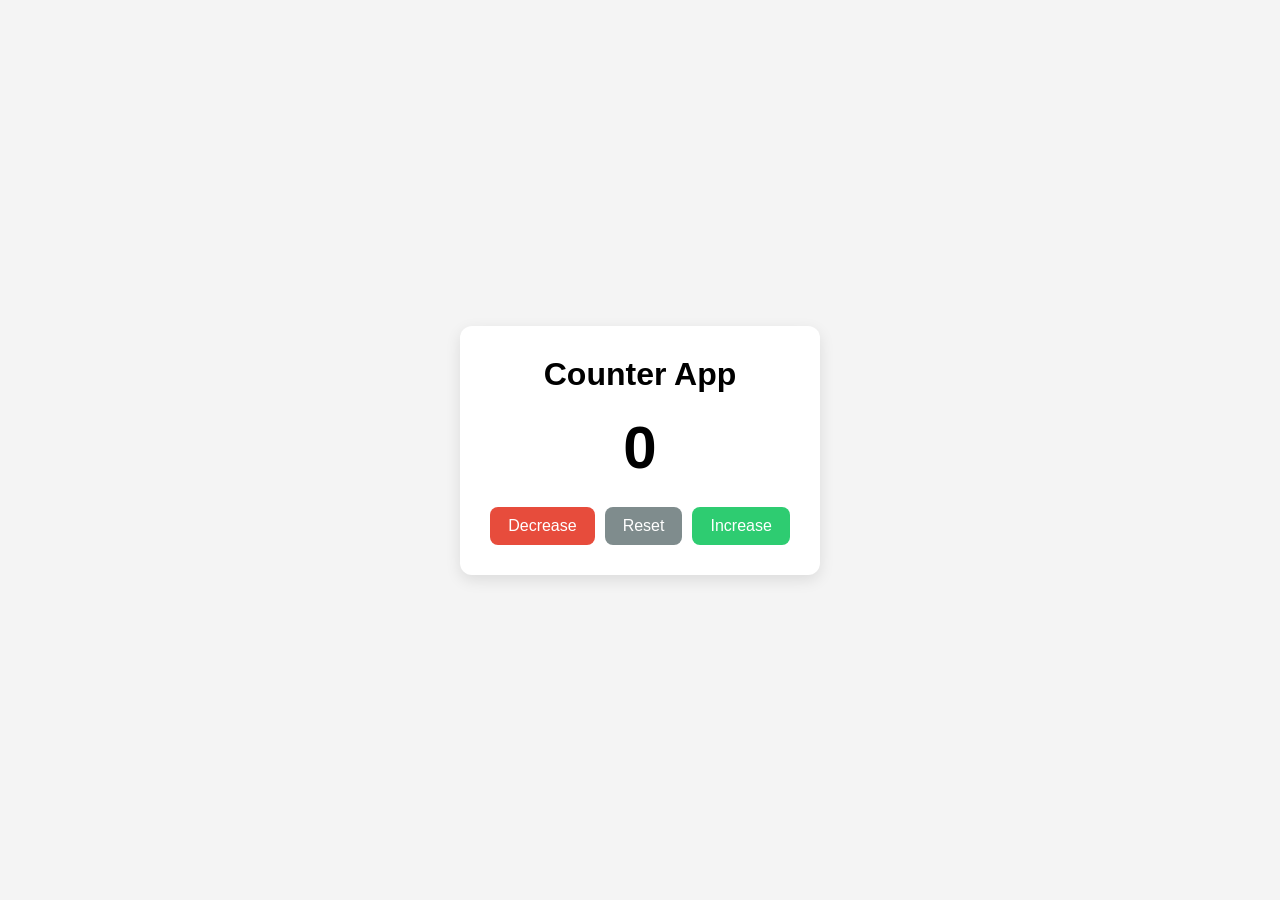
<file: 01 - Counter App/index.html>
<!DOCTYPE html>
<html lang="en">
<head>
  <meta charset="UTF-8">
  <meta name="viewport" content="width=device-width, initial-scale=1.0">
  <title>Counter App</title>
  <link rel="stylesheet" href="style.css">
</head>
<body>

  <div class="container">
    <h1>Counter App</h1>
    <h3 id="text"></h3>
    <div class="counter">0</div>

    <div class="buttons">
      <button class="decrease">Decrease</button>
      <button class="reset">Reset</button>
      <button class="increase">Increase</button>
    </div>
  </div>

  <script src="script.js"></script>
</body>
</html>
</file>
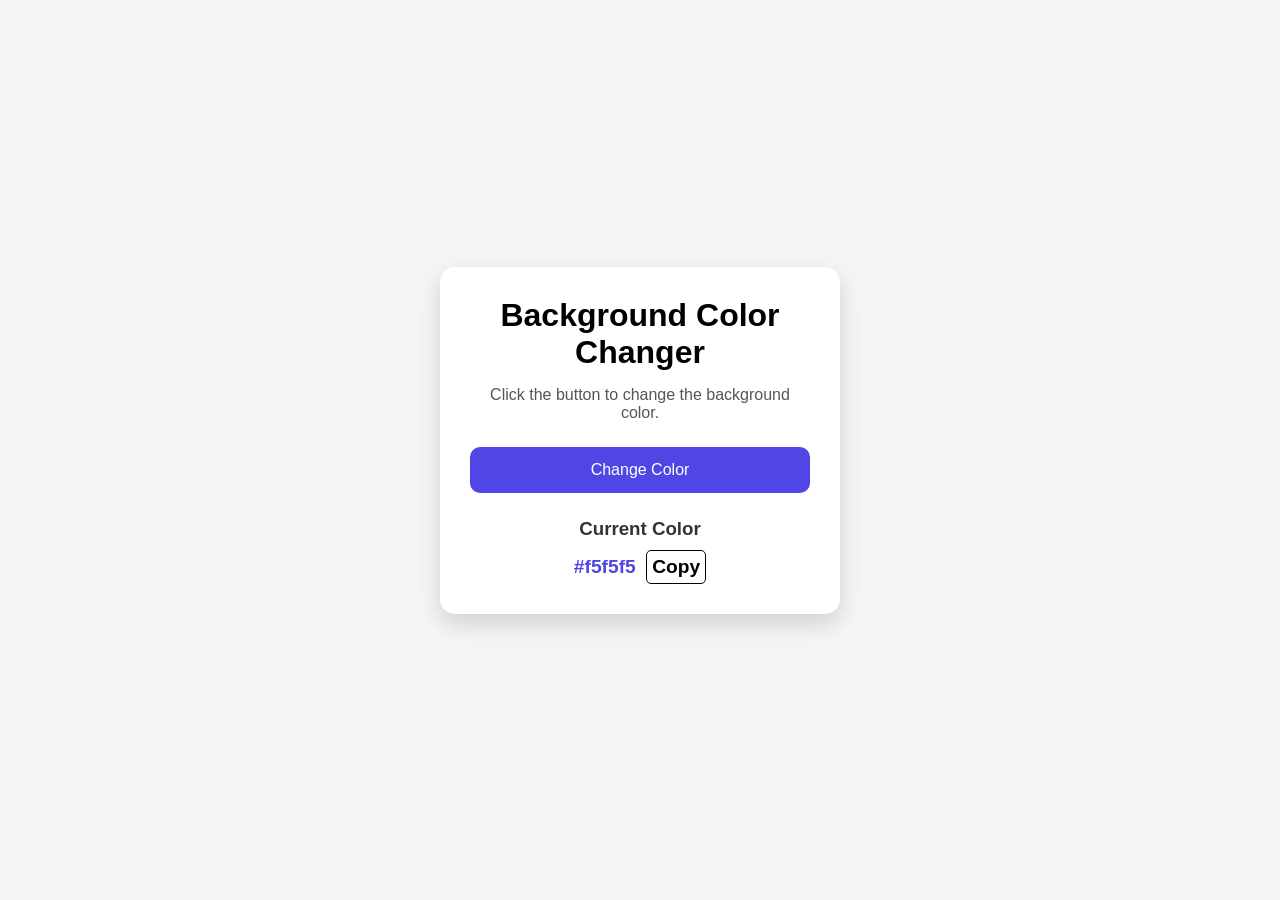
<file: 02 - Colour Changer/index.html>
<!DOCTYPE html>
<html lang="en">
<head>
  <meta charset="UTF-8">
  <meta name="viewport" content="width=device-width, initial-scale=1.0">
  <title>Background Color Changer</title>
  <link rel="stylesheet" href="style.css">
</head>
<body>

  <div class="container">
    <h1>Background Color Changer</h1>
    <p>Click the button to change the background color.</p>

    <button id="btn">Change Color</button>

    <h3>Current Color</h3>
    <span id="color">#f5f5f5</span>
    <span id="copy">Copy</span>
  </div>

  <script src="script.js"></script>
</body>
</html>
</file>
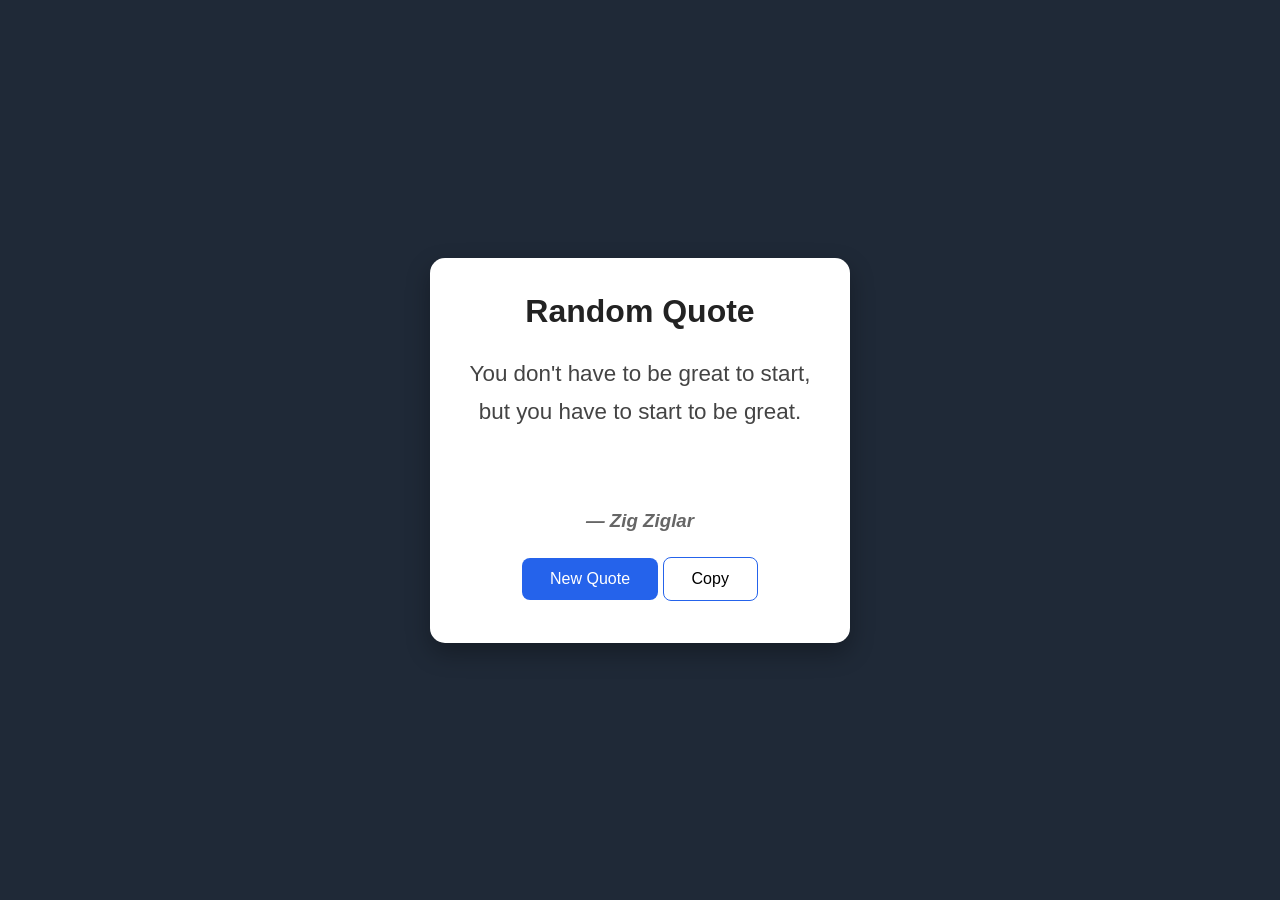
<file: 03 - Random Quote Generator/index.html>
<!DOCTYPE html>
<html lang="en">
<head>
    <meta charset="UTF-8">
    <meta name="viewport" content="width=device-width, initial-scale=1.0">
    <title>Random Quote Generator</title>
    <link rel="stylesheet" href="style.css">
</head>
<body>

<div class="container">
    <h1>Random Quote</h1>

    <p class="quote">
        "The future depends on what you do today."
    </p>

    <h3 class="author">— Mahatma Gandhi</h3>

    <button id="btn">New Quote</button>
    <button id="copyBtn">Copy</button>
</div>

<script src="script.js"></script>
</body>
</html>
</file>
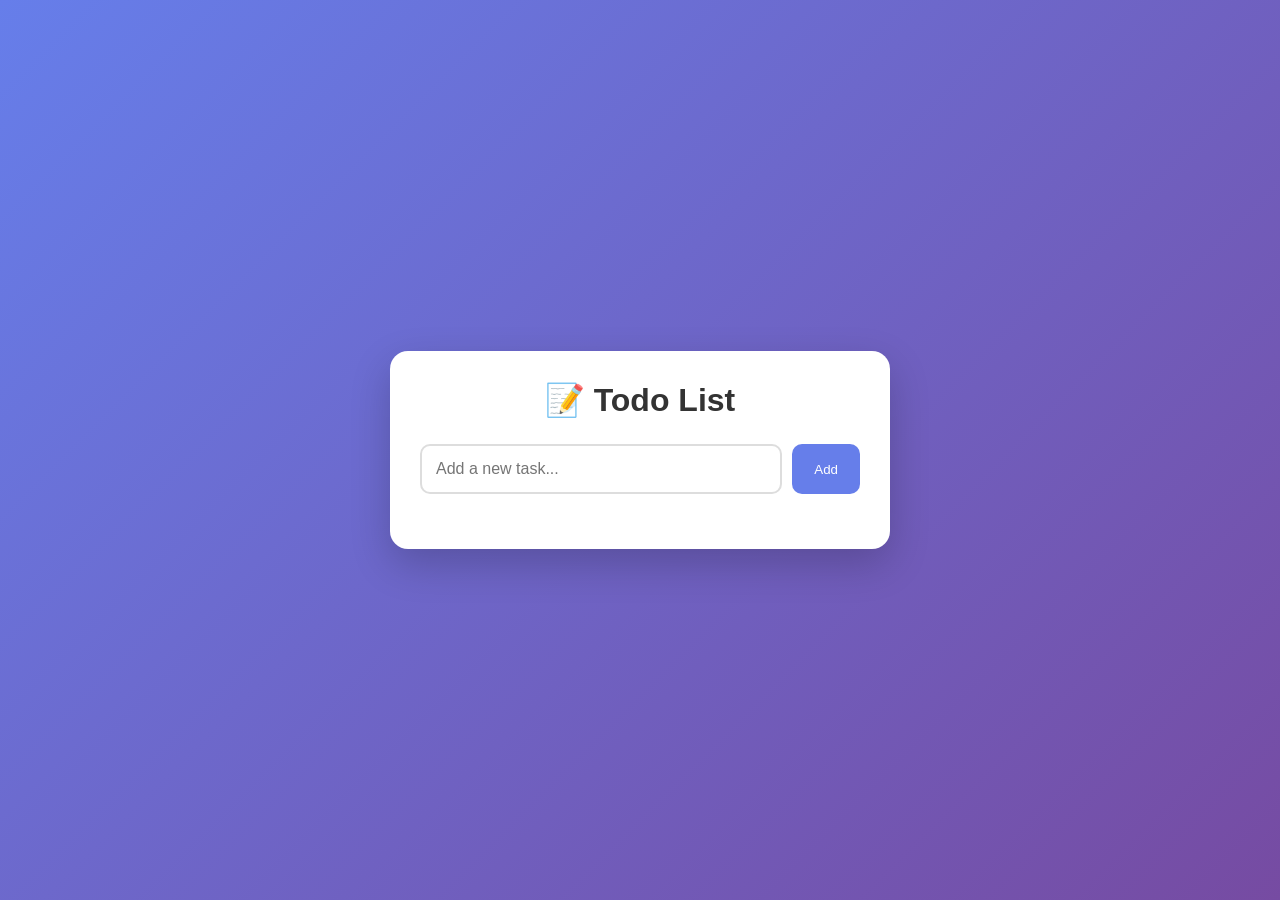
<file: 04 - Todo List/index.html>
<!DOCTYPE html>
<html lang="en">
<head>
  <meta charset="UTF-8" />
  <meta name="viewport" content="width=device-width, initial-scale=1.0" />
  <title>Todo List UI</title>

  <link rel="stylesheet" href="style.css" />
</head>
<body>

  <div class="container">
    <div class="todo-card">

      <h1>📝 Todo List</h1>

      <div class="input-box">
        <input id="input" type="text" placeholder="Add a new task..." />
        <button id="addBtn">Add</button>
      </div>

      <ul class="todo-list">
        
      </ul>

    </div>
  </div>
  <script src="script.js"></script>
</body>
</html>
</file>
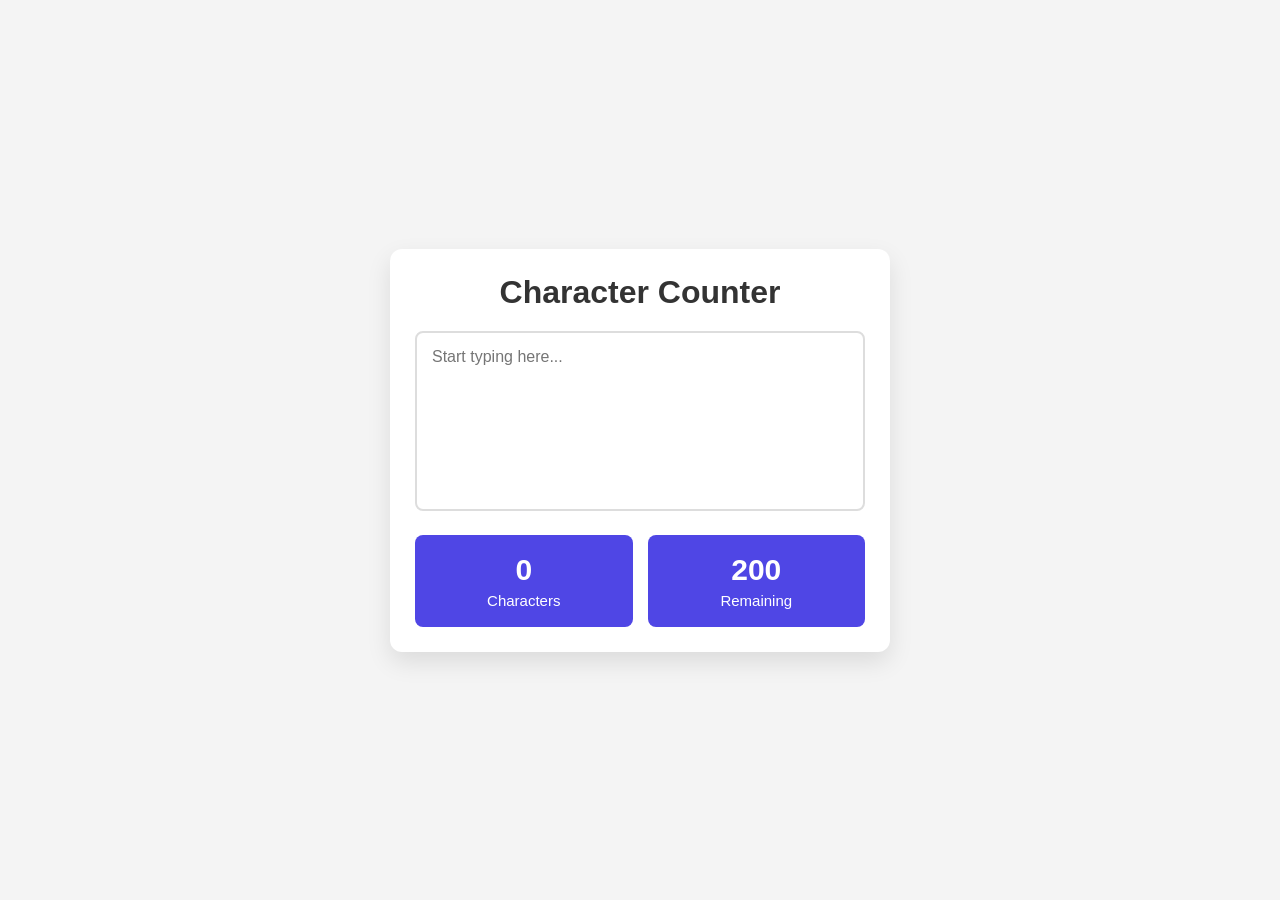
<file: 05 - Live Character Counter/index.html>
<!DOCTYPE html>
<html lang="en">
<head>
  <meta charset="UTF-8">
  <meta name="viewport" content="width=device-width, initial-scale=1.0">
  <title>Character Counter</title>
  <link rel="stylesheet" href="style.css">
</head>
<body>

  <div class="container">
    <h1>Character Counter</h1>

    <textarea
      id="text"
      placeholder="Start typing here..."
      maxlength="200"
    ></textarea>

    <div class="stats">
      <div class="card">
        <h2 id="text-count">0</h2>
        <p>Characters</p>
      </div>

      <div class="card">
        <h2 id="max-char"></h2>
        <p>Remaining</p>
      </div>
    </div>
  </div>
  <script src="script.js"></script>
</body>
</html>
</file>
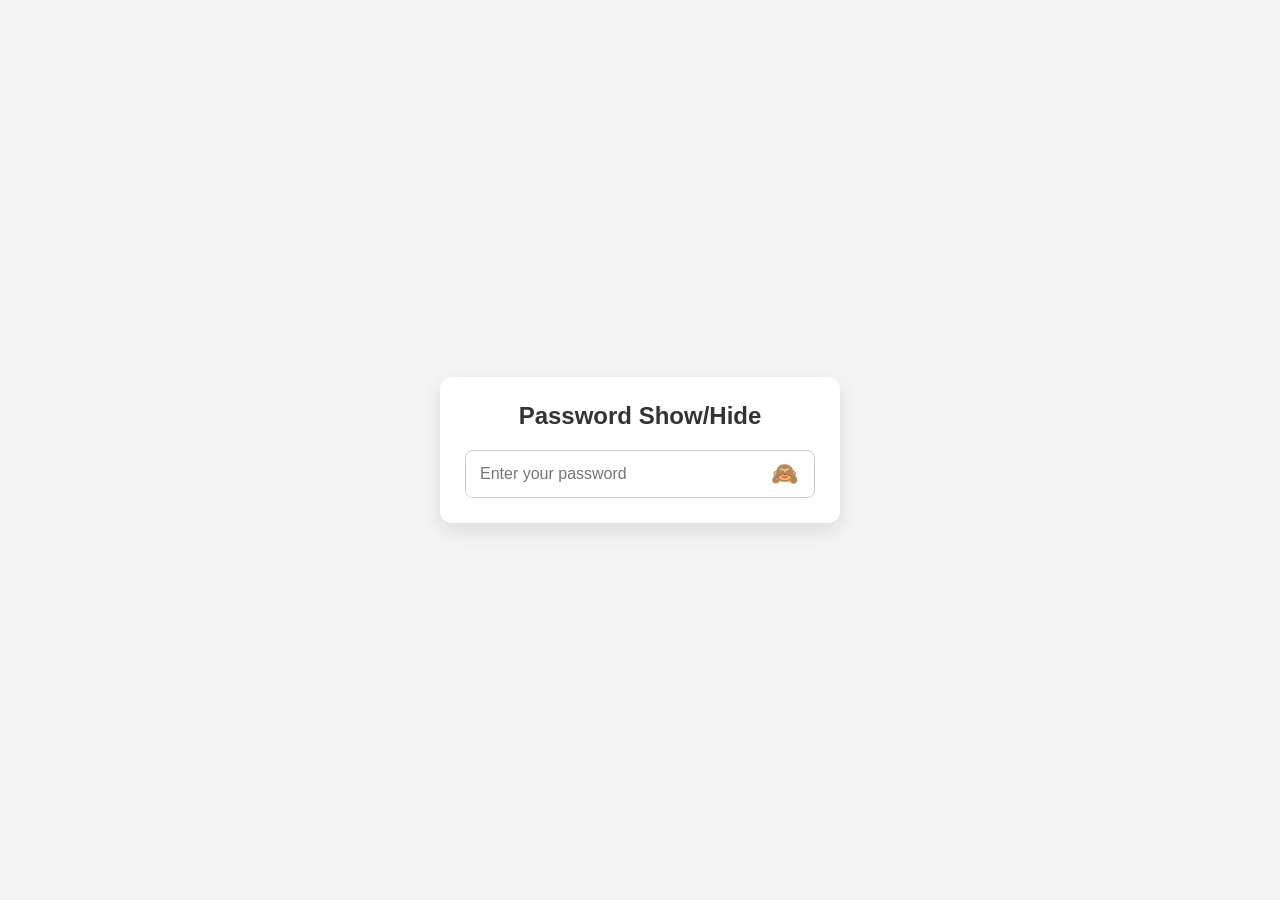
<file: 06 - Password Show Hide/index.html>
<!DOCTYPE html>
<html lang="en">
<head>
  <meta charset="UTF-8">
  <meta name="viewport" content="width=device-width, initial-scale=1.0">
  <title>Password Show/Hide</title>
  <link rel="stylesheet" href="style.css">
</head>
<body>

  <div class="container">
    <h2>Password Show/Hide</h2>

    <div class="input-box">
      <input id="input" type="password" placeholder="Enter your password">
      <button id="btn" aria-label="Show Password">🙈</button>
    </div>
  </div>

  <script src="script.js"></script>
</body>
</html>
</file>
<file: 01 - Counter App/style.css>
* {
  margin: 0;
  padding: 0;
  box-sizing: border-box;
  font-family: Arial, sans-serif;
}

body {
  height: 100vh;
  display: flex;
  justify-content: center;
  align-items: center;
  background: #f4f4f4;
}

.container {
  background: white;
  padding: 30px;
  border-radius: 12px;
  box-shadow: 0 5px 15px rgba(0, 0, 0, 0.1);
  text-align: center;
}

h1 {
  margin-bottom: 20px;
}

.counter {
  font-size: 60px;
  font-weight: bold;
  margin-bottom: 25px;
}

.buttons {
  display: flex;
  gap: 10px;
  justify-content: center;
}

button {
  padding: 10px 18px;
  border: none;
  border-radius: 8px;
  font-size: 16px;
  cursor: pointer;
  transition: 0.3s;
}

.decrease {
  background: #e74c3c;
  color: white;
}

.reset {
  background: #7f8c8d;
  color: white;
}

.increase {
  background: #2ecc71;
  color: white;
}

button:hover {
  opacity: 0.9;
  transform: translateY(-2px);
}
</file>
<file: 02 - Colour Changer/style.css>
* {
  margin: 0;
  padding: 0;
  box-sizing: border-box;
  font-family: Arial, sans-serif;
}

body {
  min-height: 100vh;
  display: flex;
  justify-content: center;
  align-items: center;
  flex-direction: column;
  background: #f5f5f5;
  transition: background-color 0.4s ease;
  padding: 20px;
}

.container {
  margin-bottom: 20px;
  width: 100%;
  max-width: 400px;
  background: white;
  padding: 30px;
  border-radius: 15px;
  text-align: center;
  box-shadow: 0 10px 25px rgba(0,0,0,0.15);
}

h1 {
  margin-bottom: 15px;
  font-size: 2rem;
}

p {
  color: #555;
  margin-bottom: 25px;
}

button {
  width: 100%;
  padding: 14px;
  border: none;
  border-radius: 10px;
  background: #4f46e5;
  color: white;
  font-size: 1rem;
  cursor: pointer;
  transition: 0.3s;
}

button:hover {
  background: #3730a3;
}

h3 {
  margin-top: 25px;
  color: #333;
}

#color {
  display: inline-block;
  margin-top: 10px;
  font-size: 1.2rem;
  font-weight: bold;
  color: #4f46e5;
}

#copy {
  display: inline-block;
  margin-top: 10px;
  margin-left: 6px;
  font-size: 1.2rem;
  font-weight: bold;
  color: #000;
  border: 1px solid black;
  padding: 5px;
  border-radius: 5px;
  transition: background-color 0.3s ease, width 0.5s ease-in-out;
}

#copy:hover{
  background-color: #000;
  color: #eee;
}

@media (max-width: 480px) {
  .container {
    padding: 20px;
  }

  h1 {
    font-size: 1.6rem;
  }

  button {
    padding: 12px;
  }
}
</file>
<file: 03 - Random Quote Generator/style.css>
*{
    margin:0;
    padding:0;
    box-sizing:border-box;
    font-family:Arial, Helvetica, sans-serif;
}

body{
    background:#1f2937;
    display:flex;
    justify-content:center;
    align-items:center;
    height:100vh;
    padding:20px;
}

.container{
    width:420px;
    max-width:100%;
    background:#fff;
    padding:35px;
    border-radius:15px;
    text-align:center;
    box-shadow:0 10px 25px rgba(0,0,0,.3);
}

h1{
    margin-bottom:25px;
    color:#222;
}

.quote{
    font-size:1.4rem;
    line-height:1.7;
    color:#444;
    min-height:130px;
}

.author{
    margin:25px 0;
    color:#666;
    font-style:italic;
}

button{
    border:none;
    outline:none;
    background:#2563eb;
    color:#fff;
    padding:12px 28px;
    border-radius:8px;
    cursor:pointer;
    font-size:1rem;
    transition:.3s;
    margin-bottom: 7px;
}

button:hover{
    background:#1d4ed8;
    transform:translateY(-2px);
}

button:active{
    transform:scale(.97);
}

#copyBtn{
    border:1px solid #2563eb;
    outline:none;
    color:#000;
    background-Color: #fff;
    padding:12px 28px;
    border-radius:8px;
    cursor:pointer;
    font-size:1rem;
    transition:.3s;
    font-weight: 500;
}

button:hover{
    background:#1d4ed8;
    color: #fff;
    transform:translateY(-2px);
}

@media (max-width: 480px) {
    .container {
        width: 100%;
        padding: 25px 20px;
        border-radius: 12px;
    }

    h1 {
        font-size: 1.8rem;
        margin-bottom: 20px;
    }

    .quote {
        font-size: 1.2rem;
        min-height: 110px;
        line-height: 1.6;
    }

    .author {
        font-size: 1rem;
        margin: 20px 0;
    }

    button {
        width: 100%;
        padding: 14px;
        font-size: 1rem;
    }
}
</file>
<file: 04 - Todo List/style.css>
*{
    margin:0;
    padding:0;
    box-sizing:border-box;
    font-family:Arial, Helvetica, sans-serif;
}

body{
    min-height:100vh;
    display:flex;
    justify-content:center;
    align-items:center;
    background:linear-gradient(135deg,#667eea,#764ba2);
    padding:20px;
}

.container{
    width:100%;
    max-width:500px;
}

.todo-card{
    background:#fff;
    padding:30px;
    border-radius:18px;
    box-shadow:0 15px 40px rgba(0,0,0,.2);
}

.todo-card h1{
    text-align:center;
    margin-bottom:25px;
    color:#333;
}

.input-box{
    display:flex;
    gap:10px;
    margin-bottom:25px;
}

.input-box input{
    flex:1;
    padding:14px;
    border:2px solid #ddd;
    border-radius:10px;
    outline:none;
    font-size:16px;
}

.input-box input:focus{
    border-color:#667eea;
}

.input-box button{
    padding:14px 22px;
    border:none;
    background:#667eea;
    color:#fff;
    border-radius:10px;
    cursor:pointer;
    transition:.3s;
}

.input-box button:hover{
    background:#4f5fd4;
}

.todo-list{
    list-style:none;
    display:flex;
    flex-direction:column;
    gap:12px;
}

.todo-list li{
    display:flex;
    justify-content:space-between;
    align-items:center;
    background:#f4f4f4;
    padding:14px 16px;
    border-radius:10px;
}

.completed span{
    text-decoration:line-through;
    color:#888;
}

.delete{
    border:none;
    background:#ff4d4d;
    color:#fff;
    width:34px;
    height:34px;
    border-radius:50%;
    cursor:pointer;
    transition:.3s;
}

.delete:hover{
    background:#d63031;
}

.complete{
    text-decoration: line-through;
}

@media (max-width:500px){

    .todo-card{
        padding:20px;
    }

    .input-box{
        flex-direction:column;
    }

    .input-box button{
        width:100%;
    }

    .todo-list li{
        font-size:15px;
    }
}
</file>
<file: 05 - Live Character Counter/style.css>
*{
  margin:0;
  padding:0;
  box-sizing:border-box;
  font-family:Arial, Helvetica, sans-serif;
}

body{
  background:#f4f4f4;
  display:flex;
  justify-content:center;
  align-items:center;
  min-height:100vh;
  padding:20px;
}

.container{
  width:100%;
  max-width:500px;
  background:#fff;
  padding:25px;
  border-radius:12px;
  box-shadow:0 10px 25px rgba(0,0,0,.1);
}

h1{
  text-align:center;
  margin-bottom:20px;
  color:#333;
}

textarea{
  width:100%;
  height:180px;
  resize:none;
  padding:15px;
  border:2px solid #ddd;
  border-radius:8px;
  font-size:16px;
  outline:none;
}

textarea:focus{
  border-color:#4f46e5;
}

.stats{
  display:flex;
  gap:15px;
  margin-top:20px;
}

.card{
  flex:1;
  background:#4f46e5;
  color:#fff;
  padding:18px;
  border-radius:8px;
  text-align:center;
}

.card h2{
  font-size:30px;
  margin-bottom:5px;
}

.card p{
  font-size:15px;
}

@media (max-width:500px){
  .stats{
    flex-direction:column;
  }

  h1{
    font-size:24px;
  }

  textarea{
    height:150px;
  }
}
</file>
<file: 06 - Password Show Hide/style.css>
* {
  margin: 0;
  padding: 0;
  box-sizing: border-box;
  font-family: Arial, sans-serif;
}

body {
  min-height: 100vh;
  display: flex;
  justify-content: center;
  align-items: center;
  background: #f4f4f4;
  padding: 20px;
}

.container {
  width: 100%;
  max-width: 400px;
  background: #fff;
  padding: 25px;
  border-radius: 12px;
  box-shadow: 0 8px 20px rgba(0, 0, 0, 0.1);
}

.container h2 {
  text-align: center;
  margin-bottom: 20px;
  color: #333;
}

.input-box {
  display: flex;
  align-items: center;
  border: 1px solid #ccc;
  border-radius: 8px;
  overflow: hidden;
}

.input-box input {
  flex: 1;
  border: none;
  outline: none;
  padding: 14px;
  font-size: 16px;
}

.input-box button {
  border: none;
  background: transparent;
  cursor: pointer;
  padding: 0 16px;
  font-size: 22px;
}

.input-box button:hover {
  background: #f0f0f0;
}

@media (max-width: 480px) {
  .container {
    padding: 20px;
  }

  .input-box input {
    font-size: 15px;
  }

  .input-box button {
    font-size: 20px;
  }
}
</file>
